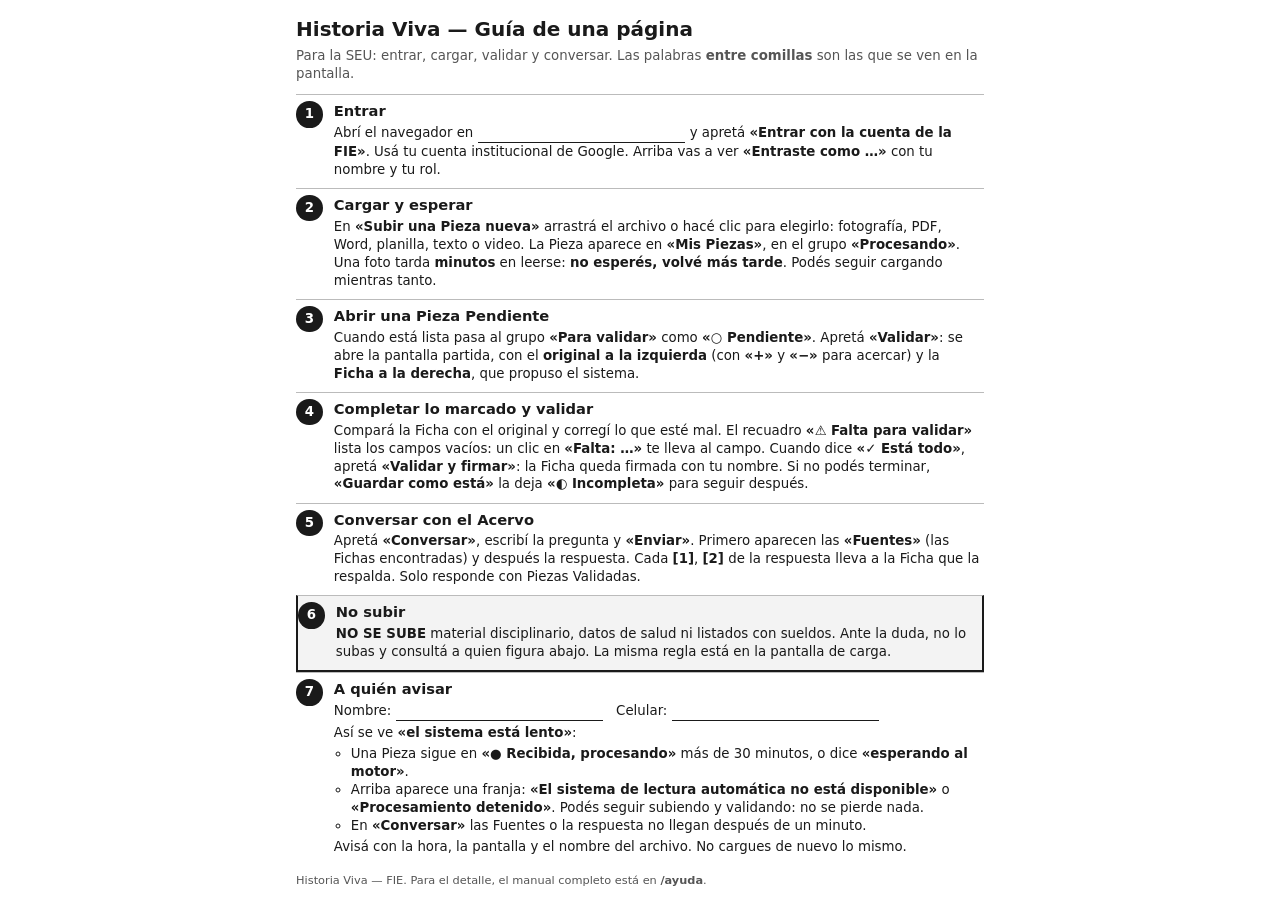
<file: docs/guia-de-una-pagina.html>
<!doctype html>
<html lang="es">
<head>
<meta charset="utf-8">
<meta name="viewport" content="width=device-width, initial-scale=1">
<title>Historia Viva — Guía de una página</title>
<!-- Guía para la SEU (spec §2.8, ticket 117). Se imprime en una A4 o se guarda como PDF desde el
     navegador. Los textos entre comillas son los de la pantalla: si cambian, se cambian acá. -->
<style>
  @page { size: A4; margin: 12mm 14mm; }
  :root { --tinta: #1a1a1a; --suave: #555; --linea: #bbb; --fondo: #f3f3f3; }
  * { box-sizing: border-box; }
  body { margin: 0; color: var(--tinta); background: #fff;
         font: 10pt/1.35 system-ui, "Segoe UI", Arial, sans-serif; }
  main { max-width: 182mm; margin: 0 auto; }
  h1 { font-size: 15pt; margin: 0 0 1mm; }
  .bajada { color: var(--suave); margin: 0 0 3mm; }
  ol.pasos { list-style: none; padding: 0; margin: 0; counter-reset: paso; }
  ol.pasos > li { counter-increment: paso; position: relative; padding: 1.6mm 0 1.6mm 10mm;
                  border-top: 1px solid var(--linea); }
  ol.pasos > li::before { content: counter(paso); position: absolute; left: 0; top: 1.6mm;
                          width: 7mm; height: 7mm; border-radius: 50%; background: var(--tinta);
                          color: #fff; font-weight: 700; text-align: center; line-height: 7mm; }
  h2 { font-size: 11pt; margin: 0 0 .8mm; }
  p, ul { margin: 0 0 .8mm; }
  ul { padding-left: 4.5mm; }
  .pantalla { font-weight: 600; }
  .no-subir { background: var(--fondo); border: 2px solid var(--tinta); padding: 1.6mm 2mm; }
  .no-subir strong { text-transform: uppercase; }
  .completar { display: inline-block; min-width: 55mm; border-bottom: 1px solid var(--tinta); }
  .pie { color: var(--suave); font-size: 8.5pt; margin-top: 2mm; }
  @media screen { body { padding: 16px; } }
</style>
</head>
<body>
<main>
  <h1>Historia Viva — Guía de una página</h1>
  <p class="bajada">Para la SEU: entrar, cargar, validar y conversar. Las palabras
    <span class="pantalla">entre comillas</span> son las que se ven en la pantalla.</p>

  <ol class="pasos">
    <li>
      <h2>Entrar</h2>
      <p>Abrí el navegador en <span class="completar">&nbsp;</span> y apretá
        <span class="pantalla">«Entrar con la cuenta de la FIE»</span>. Usá tu cuenta institucional
        de Google. Arriba vas a ver <span class="pantalla">«Entraste como …»</span> con tu nombre y tu rol.</p>
    </li>
    <li>
      <h2>Cargar y esperar</h2>
      <p>En <span class="pantalla">«Subir una Pieza nueva»</span> arrastrá el archivo o hacé clic
        para elegirlo: fotografía, PDF, Word, planilla, texto o video. La Pieza aparece en
        <span class="pantalla">«Mis Piezas»</span>, en el grupo <span class="pantalla">«Procesando»</span>.
        Una foto tarda <strong>minutos</strong> en leerse: <strong>no esperés, volvé más tarde</strong>.
        Podés seguir cargando mientras tanto.</p>
    </li>
    <li>
      <h2>Abrir una Pieza Pendiente</h2>
      <p>Cuando está lista pasa al grupo <span class="pantalla">«Para validar»</span> como
        <span class="pantalla">«○ Pendiente»</span>. Apretá <span class="pantalla">«Validar»</span>:
        se abre la pantalla partida, con el <strong>original a la izquierda</strong> (con
        <span class="pantalla">«+»</span> y <span class="pantalla">«−»</span> para acercar) y la
        <strong>Ficha a la derecha</strong>, que propuso el sistema.</p>
    </li>
    <li>
      <h2>Completar lo marcado y validar</h2>
      <p>Compará la Ficha con el original y corregí lo que esté mal. El recuadro
        <span class="pantalla">«⚠ Falta para validar»</span> lista los campos vacíos: un clic en
        <span class="pantalla">«Falta: …»</span> te lleva al campo. Cuando dice
        <span class="pantalla">«✓ Está todo»</span>, apretá <span class="pantalla">«Validar y firmar»</span>:
        la Ficha queda firmada con tu nombre. Si no podés terminar, <span class="pantalla">«Guardar como está»</span>
        la deja <span class="pantalla">«◐ Incompleta»</span> para seguir después.</p>
    </li>
    <li>
      <h2>Conversar con el Acervo</h2>
      <p>Apretá <span class="pantalla">«Conversar»</span>, escribí la pregunta y
        <span class="pantalla">«Enviar»</span>. Primero aparecen las <span class="pantalla">«Fuentes»</span>
        (las Fichas encontradas) y después la respuesta. Cada <strong>[1]</strong>, <strong>[2]</strong>
        de la respuesta lleva a la Ficha que la respalda. Solo responde con Piezas Validadas.</p>
    </li>
    <li class="no-subir">
      <h2>No subir</h2>
      <p><strong>No se sube</strong> material disciplinario, datos de salud ni listados con sueldos.
        Ante la duda, no lo subas y consultá a quien figura abajo. La misma regla está en la
        pantalla de carga.</p>
    </li>
    <li>
      <h2>A quién avisar</h2>
      <p>Nombre: <span class="completar">&nbsp;</span> &nbsp; Celular: <span class="completar">&nbsp;</span></p>
      <p>Así se ve <strong>«el sistema está lento»</strong>:</p>
      <ul>
        <li>Una Pieza sigue en <span class="pantalla">«● Recibida, procesando»</span> más de 30 minutos,
          o dice <span class="pantalla">«esperando al motor»</span>.</li>
        <li>Arriba aparece una franja: <span class="pantalla">«El sistema de lectura automática no
          está disponible»</span> o <span class="pantalla">«Procesamiento detenido»</span>. Podés seguir
          subiendo y validando: no se pierde nada.</li>
        <li>En <span class="pantalla">«Conversar»</span> las Fuentes o la respuesta no llegan después de un minuto.</li>
      </ul>
      <p>Avisá con la hora, la pantalla y el nombre del archivo. No cargues de nuevo lo mismo.</p>
    </li>
  </ol>
  <p class="pie">Historia Viva — FIE. Para el detalle, el manual completo está en
    <span class="pantalla">/ayuda</span>.</p>
</main>
</body>
</html>
</file>
